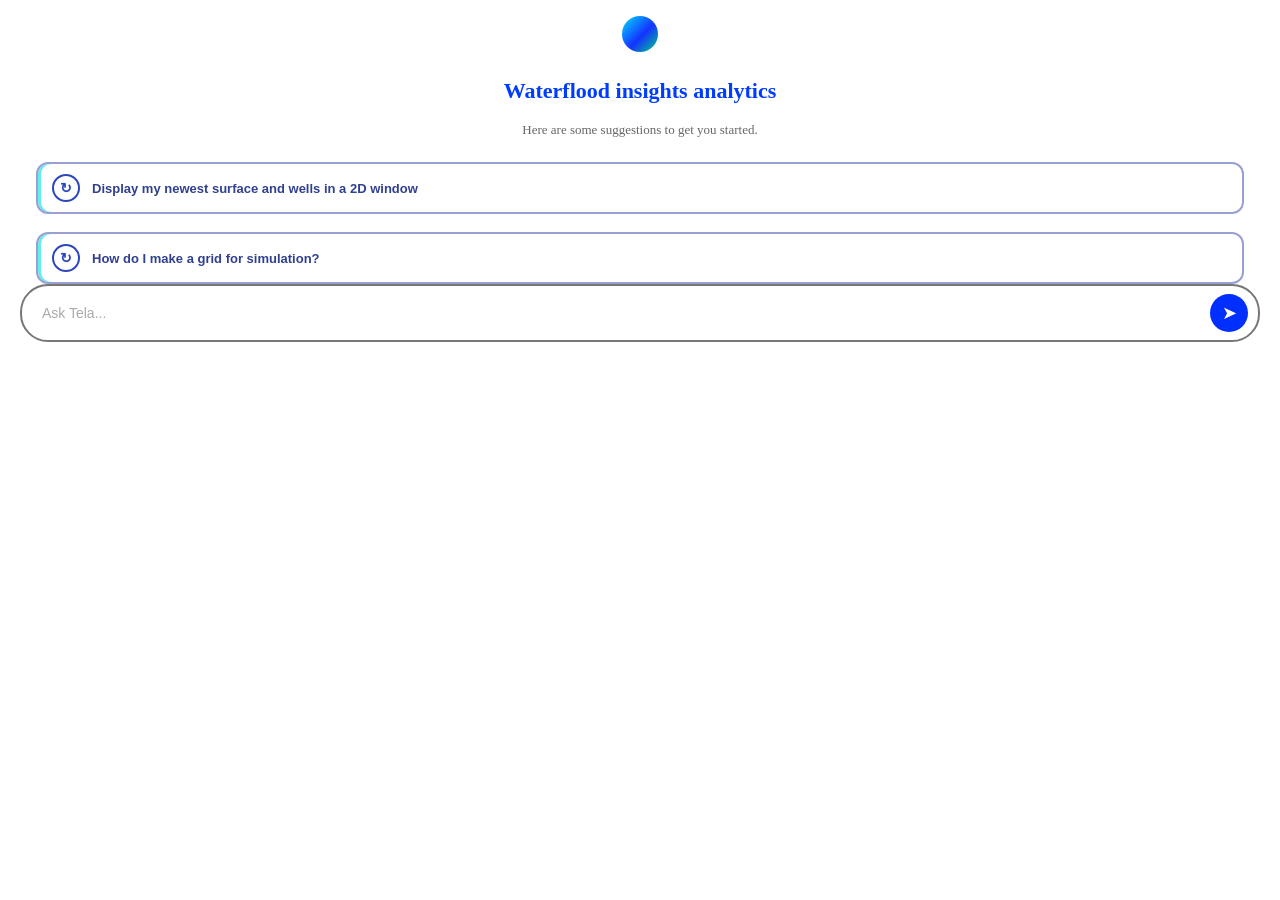
<file: TelaControl.html>
<!DOCTYPE html>
<html lang="en">
<head>
  <meta charset="UTF-8" />
  <title>Waterflood Insights</title>

  <style>


    wf-chatbox {
      display: block;
      width: 100%;
      height: 100%;
    }

    .wf-chatbox {
      width: 100%;
      height: 100%;
      overflow: hidden;
      box-sizing: border-box;
      display: flex;
      flex-direction: column;
    }

    .wf-chatbox-header {
      height: 52px;
      display: flex;
      align-items: center;
      justify-content: center;
      flex-shrink: 0;
    }
 
    .tela-logo {
      width: 36px;
      height: 36px;
      border-radius: 50%;
      background: linear-gradient(135deg, #00e0ff, #1532ff 55%, #00d084);
    }

    .wf-chatbox-title {
      text-align: center;
      font-size: 22px;
      font-weight: 700;
      color: #003cff;
      padding: 18px 12px 10px;
      flex-shrink: 0;
    }

    .wf-chatbox-subtitle {
      text-align: center;
      font-size: 13px;
      color: #666;
      margin: 8px 0 24px;
      flex-shrink: 0;
    }

    .wf-chatbox-suggestions {
      display: flex;
      flex-direction: column;
      gap: 18px;
      padding: 0 28px;
      flex: 1;
      overflow-y: auto;
      box-sizing: border-box;
    }

    .wf-chatbox-suggestion {
      display: flex;
      align-items: center;
      gap: 12px;
      min-height: 52px;
      border: 2px solid #9aa0d6;
      border-radius: 12px;
      background: white;
      color: #30408f;
      font-size: 13px;
      font-weight: 700;
      cursor: pointer;
      padding: 10px 14px;
      text-align: left;
      box-shadow: inset 3px 0 0 #63efe9;
      transition: background 0.15s ease;
      white-space: normal;
      word-break: break-word;
    }

    .wf-chatbox-suggestion:hover {
      background: #f5f7ff;
    }

    .wf-chatbox-icon {
      width: 24px;
      height: 24px;
      border: 2px solid #2d46bd;
      border-radius: 50%;
      display: inline-flex;
      align-items: center;
      justify-content: center;
      color: #2d46bd;
      font-size: 14px;
      flex-shrink: 0;
    }

    .wf-chatbox-input-row {
      display: flex;
      align-items: center;
      gap: 8px;
      border: 2px solid #777;
      border-radius: 28px;
      margin: 0 12px 12px;
      padding: 8px 10px 8px 18px;
      background: white;
      flex-shrink: 0;
    }

    .wf-chatbox-input {
      flex: 1;
      border: none;
      outline: none;
      font-size: 14px;
      color: #333;
      background: transparent;
    }

    .wf-chatbox-input::placeholder {
      color: #aaa;
    }

    .wf-chatbox-send {
      width: 38px;
      height: 38px;
      border: none;
      border-radius: 50%;
      background: #002fff;
      color: white;
      font-size: 18px;
      cursor: pointer;
      display: flex;
      align-items: center;
      justify-content: center;
      flex-shrink: 0;
    }

    .wf-chatbox-send:hover {
      background: #001fc0;
    }
  </style>
</head>

<body>

  <wf-chatbox></wf-chatbox>

  <script>
    class TelaLikeWaterfloodInsightsAgentic extends HTMLElement {
      connectedCallback() {
        this.render();
      }

      render() {
        this.innerHTML = "";

        const root = document.createElement("div");
        root.className = "wf-chatbox";

        const header = document.createElement("div");
        header.className = "wf-chatbox-header";

        const logo = document.createElement("div");
        logo.className = "tela-logo";

        header.appendChild(logo);

        const title = document.createElement("div");
        title.className = "wf-chatbox-title";
        title.textContent = "Waterflood insights analytics";

        const subtitle = document.createElement("div");
        subtitle.className = "wf-chatbox-subtitle";
        subtitle.textContent = "Here are some suggestions to get you started.";

        const suggestions = document.createElement("div");
        suggestions.className = "wf-chatbox-suggestions";

        const items = [
          "Display my newest surface and wells in a 2D window",
          "How do I make a grid for simulation?"
        ];

        items.forEach(text => {
          const button = document.createElement("button");
          button.className = "wf-chatbox-suggestion";
          button.type = "button";

          const icon = document.createElement("span");
          icon.className = "wf-chatbox-icon";
          icon.textContent = "↻";

          const label = document.createElement("span");
          label.textContent = text;

          button.appendChild(icon);
          button.appendChild(label);

          button.addEventListener("click", () => {
            this.dispatchEvent(new CustomEvent("suggestion-click", {
              bubbles: true,
              detail: { text }
            }));
          });

          suggestions.appendChild(button);
        });

        const inputRow = document.createElement("div");
        inputRow.className = "wf-chatbox-input-row";

        const input = document.createElement("input");
        input.className = "wf-chatbox-input";
        input.placeholder = "Ask Tela...";
        input.type = "text";

        const send = document.createElement("button");
        send.className = "wf-chatbox-send";
        send.type = "button";
        send.textContent = "➤";

        const submit = () => {
          const value = input.value.trim();
          if (!value) return;

          this.dispatchEvent(new CustomEvent("wf-chatbox-submit", {
            bubbles: true,
            detail: { text: value }
          }));

          input.value = "";
        };

        send.addEventListener("click", submit);

        input.addEventListener("keydown", event => {
          if (event.key === "Enter") {
            submit();
          }
        });

        inputRow.appendChild(input);
        inputRow.appendChild(send);

        root.appendChild(header);
        root.appendChild(title);
        root.appendChild(subtitle);
        root.appendChild(suggestions);
        root.appendChild(inputRow);

        this.appendChild(root);
      }
    }

    customElements.define("wf-chatbox", TelaLikeWaterfloodInsightsAgentic);
  </script>

</body>
</html>
</file>
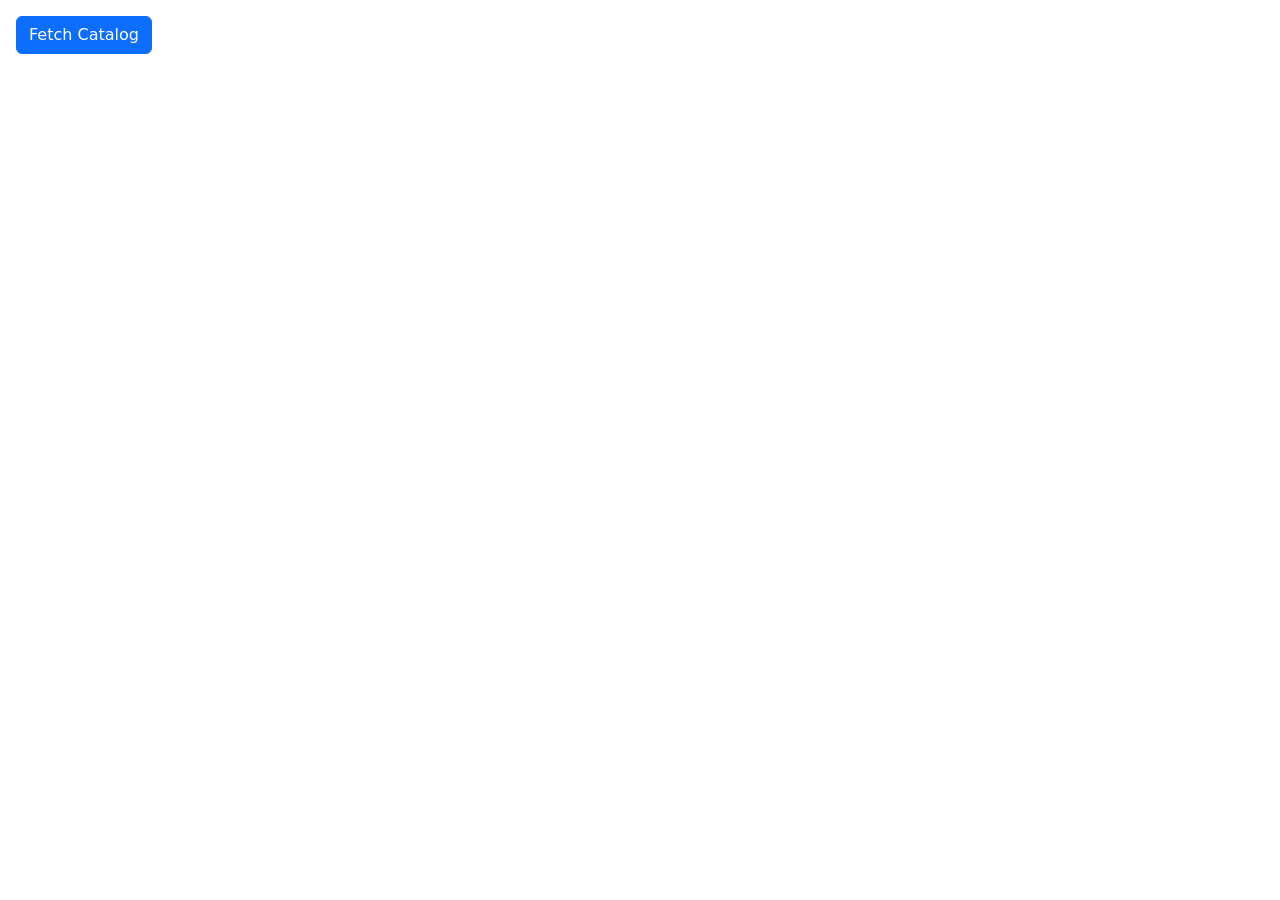
<file: test_json_forms/templates/catalog1.html>
<!DOCTYPE html>
<html>
<head>
  <title>Known Plots Catalog</title>

  <link
    href="https://cdn.jsdelivr.net/npm/bootstrap@5.3.3/dist/css/bootstrap.min.css"
    rel="stylesheet"
  />
</head>

<body class="p-3">

  <button id="fetch-catalog" class="btn btn-primary">
    Fetch Catalog
  </button>

  <div id="catalog-list" class="mt-3"></div>

  <pre id="output" class="mt-3"></pre>

  <script>
    async function fetchCatalog() {
      const response = await fetch("/fetch_known_plots_catalog");
      const catalog = await response.json();

      renderCatalog(catalog);
      document.getElementById("output").textContent =
        JSON.stringify(catalog, null, 2);
    }

    function renderCatalog(catalog) {
      const container = document.getElementById("catalog-list");
      container.innerHTML = "";

      catalog.items.forEach((plot) => {
        const card = document.createElement("div");
        card.className = "card mb-2";

        card.innerHTML = `
          <div class="card-body">
            <h5 class="card-title">${plot.display_name}</h5>
            <div><strong>Category:</strong> ${plot.category}</div>
            <div><strong>Function:</strong> ${plot.function}</div>
            <p class="card-text">${plot.description}</p>
          </div>
        `;

        container.appendChild(card);
      });
    }

    document
      .getElementById("fetch-catalog")
      .addEventListener("click", fetchCatalog);
  </script>

</body>
</html>
</file>
